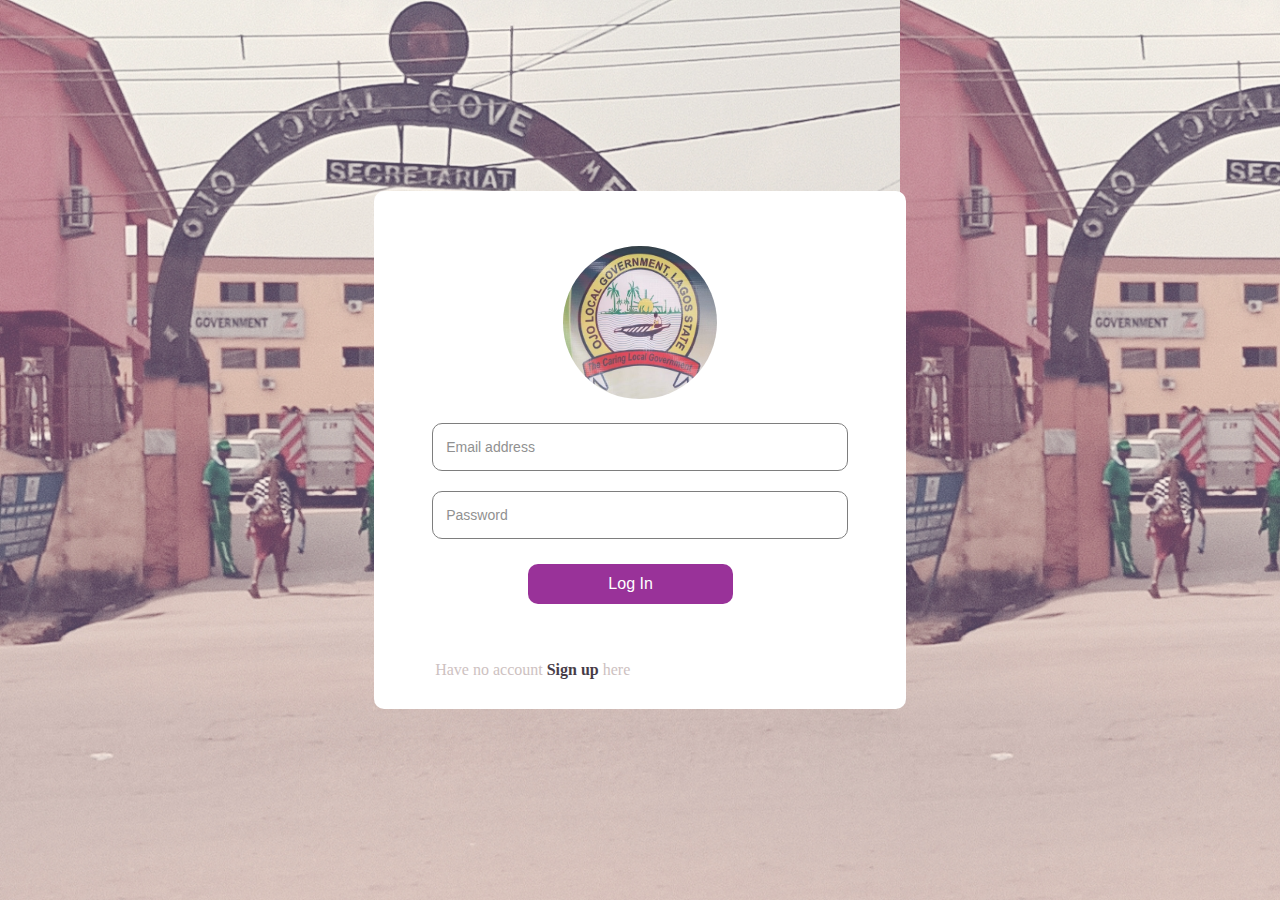
<file: index.html>
<!DOCTYPE html>
<html lang="en">
<head>
    <meta charset="UTF-8">
    <meta name="viewport" content="width=device-width, initial-scale=1.0">
    <meta http-equiv="X-UA-Compatible" content="ie=edge">
    <link rel="stylesheet" href="css/style.css">

    <title>LOGIN</title>
</head>
<body>
    <div class="login-modal">
        <div class="modal-content">
          <div class="image">
            <img src="images/lg.jpg" alt="">
          </div>

          <form action="#" onsubmit="event.preventDefault()" autocomplete="off">
              <div class="form-group" id="email-group">
                <!-- <img src="images/email1.png" alt="">   -->   
                <span class="diffe"><i class="fa fa-envelope"></i></span>       
                <input type="email" placeholder="Email address" id="email" autocomplete="off" required>
              </div>

              <div class="form-group" id="pass-group">
                <!-- <img src="images/icons8-privacy-64.png" class = "diff" alt=""> -->
                 <span class="diffe"><i class="fa fa-unlock"></i></span>       
                <input type="password" placeholder="Password" id="pass" required>
              </div>
    
    
              <div class="form-group butt">
                <button class="button" value = "Log In" id="login" onclick="userLogin()">Log In</button> 
              </div>
          </form> 
          <p>Have no account <a href="register.html" class="reg-cta" target="_self" rel="noopener noreferrer">Sign up</a> here</p>
        </div>
      </div> <!-- END OF LOGIN MODAL -->
      <script src="js/index.js"></script>
</body>
</html>
</file>
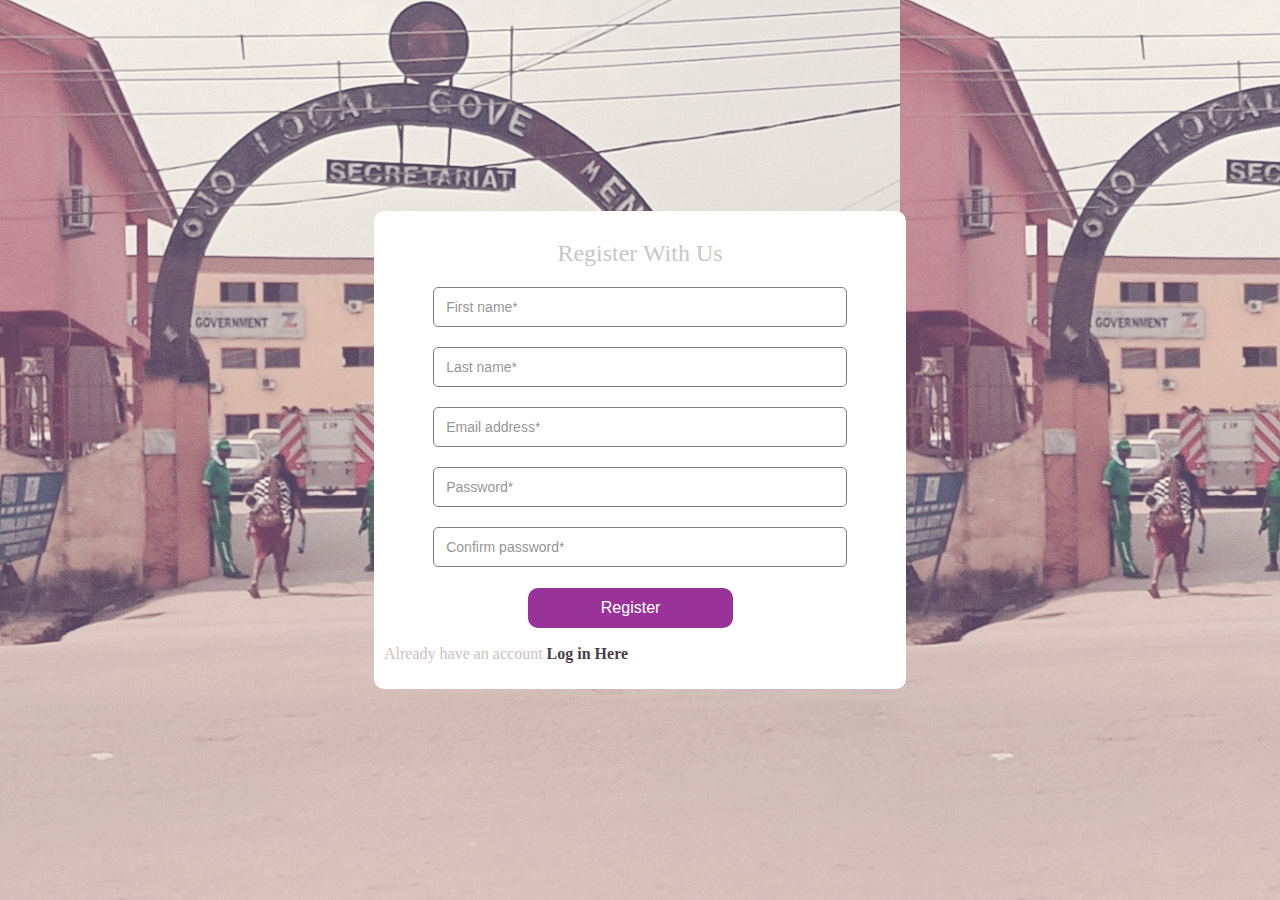
<file: register.html>
<!DOCTYPE html>
<html lang="en">
<head>
    <meta charset="UTF-8">
    <meta name="viewport" content="width=device-width, initial-scale=1.0">
    <meta http-equiv="X-UA-Compatible" content="ie=edge">
    <link rel="stylesheet" href="css/style.css">

    <title>REGISTER</title>
</head>
<body>

    <div class="registration-modal">
        <div class="modal-content">
          <!-- <span class="close" >+</span> -->
          <h2>Register With Us</h2>
          <form action="#" onsubmit="event.preventDefault()" autocomplete="off">
            <div class="form-group">
              <span class="diffe"><i class="fa fa-user"></i></span>       
              <input type="text" placeholder="First name*" id="fname" required>
            </div>  
            
            <div class="form-group">
              <span class="diffe"><i class="fa fa-user"></i></span>       
              <input type="text" placeholder="Last name*" id="lname" required>
            </div>    
    
              <div class="form-group">
                <span class="diffe"><i class="fa fa-envelope"></i></span>       
                <input type="email" placeholder="Email address*" id="regEmail" required>
              </div>
    
              <div class="form-group">
                <span class="diffe"><i class="fa fa-unlock"></i></span>       
                <input type="password" placeholder="Password*" id="regPass" required>
              </div>
    
              <div class="form-group">
                <span class="diffe"><i class="fa fa-unlock"></i></span>       
                <input type="password" placeholder="Confirm password*" id="passConfirm" required>
              </div>
    
              <div class="form-group butt">
                <button class="button" id="reg"  onclick="registerUser()">Register</button>
              </div>
    
          </form>
          <p>Already have an account <a href="index.html" class="show-login-modal" target="_self" rel="noopener noreferrer">Log in Here</a></p>
      </div>
    
      </div> <!-- END OF REGISTRATION MODAL -->
    
    <script src="js/index.js"></script>
</body>
</html>
</file>
<file: css/style.css>
html, body {
  padding: 0;
  margin: 0;
}

body {
  -webkit-box-sizing: border-box;
  box-sizing: border-box;
}

.open {
  display: -webkit-box !important;
  display: -ms-flexbox !important;
  display: flex !important;
  overflow: hidden;
}

.preview-modal {
  position: absolute;
  display: none;
  -webkit-box-pack: center;
  -ms-flex-pack: center;
  justify-content: center;
  -webkit-box-align: center;
  -ms-flex-align: center;
  align-items: center;
  top: 0;
  width: 100%;
  height: 100%;
  background-color: rgba(35, 33, 39, 0.985);
}

.preview-modal .modal-content {
  width: 90%;
  background-color: white;
  padding: 10px;
  position: relative;
  border-radius: 10px;
}

.preview-modal .exit {
  font-size: 4rem;
  font-weight: 0;
  -webkit-transform: rotate(45deg);
  -ms-transform: rotate(45deg);
  transform: rotate(45deg);
  position: absolute;
  cursor: pointer;
  top: 12px;
  right: 10px;
  color: white;
}

header {
  background-color: #1d1a1a;
  padding: 25px;
}

header .mobile-search-holder {
  display: none;
  margin-top: 20px;
}

@media (max-width: 768px) {
  header .mobile-search-holder {
    display: block;
  }
}

header .mobile-search-holder .mobile-search {
  border-radius: 20px;
  background-color: #0c0b0b;
  border: 2px solid #e0e0e0;
}

header .mobile-search-holder .mobile-search input {
  outline: none;
  padding: 10px;
  font-size: 1rem;
  border: none;
  margin: auto 0px;
  color: whitesmoke;
  background-color: transparent;
}

@media (max-width: 768px) {
  header .mobile-search-holder .mobile-search input {
    width: 83%;
  }
}

header .mobile-search-holder .mobile-search input::-webkit-input-placeholder {
  font-size: 1rem;
  color: whitesmoke;
}

header .mobile-search-holder .mobile-search input:-ms-input-placeholder {
  font-size: 1rem;
  color: whitesmoke;
}

header .mobile-search-holder .mobile-search input::-ms-input-placeholder {
  font-size: 1rem;
  color: whitesmoke;
}

header .mobile-search-holder .mobile-search input::placeholder {
  font-size: 1rem;
  color: whitesmoke;
}

header .mobile-search-holder .mobile-search button {
  padding: 5px 10px;
  font-size: 1.2rem;
  border: none;
  color: whitesmoke;
  cursor: pointer;
  background-color: transparent;
}

@media (max-width: 768px) {
  header .mobile-search-holder .mobile-search button {
    padding: 10px;
  }
}

header .head-holder {
  display: -webkit-box;
  display: -ms-flexbox;
  display: flex;
  -webkit-box-pack: justify;
  -ms-flex-pack: justify;
  justify-content: space-between;
}

header .head-holder img {
  width: 85px;
  height: 50px;
}

header a {
  color: #ffe1e1;
  margin: 0;
}

@media (max-width: 768px) {
  header a {
    font-size: 1rem;
    padding-top: 8px;
  }
}

header .search {
  border-radius: 20px;
  background-color: black;
  border: 2px solid #e0e0e0;
  height: 47px;
}

@media (max-width: 768px) {
  header .search {
    display: none;
  }
}

header .search input {
  outline: none;
  padding: 5px;
  font-size: 1rem;
  border: none;
  margin: auto 0px;
  color: whitesmoke;
  background-color: transparent;
}

header .search input::-webkit-input-placeholder {
  font-size: 1rem;
}

header .search input:-ms-input-placeholder {
  font-size: 1rem;
}

header .search input::-ms-input-placeholder {
  font-size: 1rem;
}

header .search input::placeholder {
  font-size: 1rem;
}

header .search button {
  padding: 5px 10px;
  font-size: 1.2rem;
  border: none;
  color: whitesmoke;
  cursor: pointer;
  background-color: transparent;
}

header .user-details {
  display: -webkit-box;
  display: -ms-flexbox;
  display: flex;
  color: #ffe1e1;
}

header .user-details p {
  font-size: 1.4rem;
  margin: 0px;
}

@media (max-width: 768px) {
  header .user-details p {
    padding-top: 8px;
    font-size: 1rem;
  }
}

header .user-details .logout {
  padding: 5px;
  border-radius: 5px;
  font-size: 1.3rem;
  border: 0;
  margin-left: 20px;
  color: #f14343;
  cursor: pointer;
}

@media (max-width: 768px) {
  header .user-details .logout {
    font-size: 1.3rem;
    margin-left: 8px;
  }
}

#files {
  width: 72%;
}

#list {
  overflow-x: hidden;
}

.show {
  display: block !important;
}

.hide {
  display: none;
}

main {
  width: 90%;
  margin: 2px auto 20px;
  -webkit-box-shadow: 2px 4px 4px black;
  box-shadow: 2px 4px 4px black;
  padding: 10px 10px;
  min-height: 465px;
}

@media (max-width: 768px) {
  main {
    width: 100%;
    margin: 0px auto 20px;
  }
}

main .form {
  width: 100%;
  margin: 40px 5px;
}

@media (max-width: 768px) {
  main .form {
    margin: 40px 0px;
  }
}

main .form button {
  outline: none;
}

.login-modal {
  width: 100%;
  height: 100%;
  background-image: url("../images/ojo.jpg");
  opacity: 0.8;
  background-attachment: fixed;
  background-size: contain;
  display: -webkit-box;
  display: -ms-flexbox;
  display: flex;
  -webkit-box-pack: center;
  -ms-flex-pack: center;
  justify-content: center;
  -webkit-box-align: center;
  -ms-flex-align: center;
  align-items: center;
  position: absolute;
  top: 0;
}

.login-modal .modal-content {
  width: 40%;
  background-color: white;
  padding: 50px 10px 10px;
  position: relative;
  border-radius: 10px;
}

@media (max-width: 768px) {
  .login-modal .modal-content {
    border-radius: 0px;
    padding-top: 130px;
    width: 100%;
    height: 100vh;
  }
}

.login-modal .modal-content .image {
  width: 30%;
  margin: 5px auto;
}

.login-modal .modal-content .image img {
  width: 100%;
  border-radius: 50%;
}

.login-modal .modal-content .form-group {
  border: 1px solid #5e5e5e;
  display: -webkit-box;
  display: -ms-flexbox;
  display: flex;
  width: 80%;
  margin: 20px auto;
  padding: 5px 2px;
  border-radius: 10px;
}

@media (max-width: 768px) {
  .login-modal .modal-content .form-group {
    margin: 40px auto;
  }
}

.login-modal .modal-content .form-group img {
  margin-top: 4px;
  margin-left: 2px;
  width: 25px;
}

.login-modal .modal-content .form-group .diffe {
  margin: 4px;
}

.login-modal .modal-content .form-group input {
  width: 100%;
  height: 100%;
  display: block;
  padding: 10px 3px;
  font-size: 14px;
  outline: none;
  border: 0;
  color: #181010;
  background-color: transparent;
}

.login-modal .modal-content .error {
  font-size: 0.7rem;
  color: #e03131;
  margin: 0px 0px 0px 10%;
}

.login-modal .modal-content .butt {
  border: 0;
}

.login-modal .modal-content .button {
  outline: none;
  width: 50%;
  height: 40px;
  padding: .5rem 1.5rem;
  font-size: 1rem;
  font-weight: 500;
  border-radius: 10px;
  border: 0;
  color: white;
  background-color: purple;
  cursor: pointer;
  margin-left: 93px;
  margin-bottom: 2rem;
}

@media (max-width: 768px) {
  .login-modal .modal-content .button {
    margin-left: 0px;
  }
}

.login-modal .modal-content .button img {
  width: 70%;
  height: 90%;
}

.login-modal .modal-content p {
  color: #c2b2b2;
  width: 80%;
  margin: 20px auto;
}

@media (max-width: 768px) {
  .login-modal .modal-content p {
    font-size: .9rem;
  }
}

.login-modal .modal-content p a {
  text-decoration: none;
  color: #180b18;
  font-weight: 600;
}

.registration-modal {
  width: 100%;
  height: 100%;
  background-image: url("../images/ojo.jpg");
  opacity: 0.8;
  background-attachment: fixed;
  background-size: contain;
  display: -webkit-box;
  display: -ms-flexbox;
  display: flex;
  -webkit-box-pack: center;
  -ms-flex-pack: center;
  justify-content: center;
  -webkit-box-align: center;
  -ms-flex-align: center;
  align-items: center;
  position: absolute;
  top: 0;
}

.registration-modal .modal-content {
  border-radius: 10px;
  width: 40%;
  background-color: white;
  padding: 10px;
  position: relative;
}

@media (max-width: 768px) {
  .registration-modal .modal-content {
    padding-top: 10px;
    width: 100%;
    border-radius: 0px;
    background-color: white;
    height: 100vh;
  }
}

.registration-modal .modal-content h2 {
  text-align: center;
  font-weight: 100;
  color: #bbb8b8;
}

.registration-modal .modal-content .form-group {
  border: 1px solid #5e5e5e;
  display: -webkit-box;
  display: -ms-flexbox;
  display: flex;
  width: 80%;
  border-radius: 5px;
  padding: 1px;
  margin: 20px auto 2px;
}

@media (max-width: 768px) {
  .registration-modal .modal-content .form-group {
    margin-bottom: 40px;
  }
}

.registration-modal .modal-content .form-group input::-webkit-input-placeholder {
  font-size: 14px;
  color: rgba(43, 43, 43, 0.651);
}

.registration-modal .modal-content .form-group input:-ms-input-placeholder {
  font-size: 14px;
  color: rgba(43, 43, 43, 0.651);
}

.registration-modal .modal-content .form-group input::-ms-input-placeholder {
  font-size: 14px;
  color: rgba(43, 43, 43, 0.651);
}

.registration-modal .modal-content .form-group input::placeholder {
  font-size: 14px;
  color: rgba(43, 43, 43, 0.651);
}

.registration-modal .modal-content .form-group img {
  margin-top: 4px;
  margin-left: 2px;
  width: 25px;
}

.registration-modal .modal-content .form-group .diffe {
  margin: 4px;
}

.registration-modal .modal-content .form-group input {
  width: 100%;
  height: 100%;
  display: block;
  padding: 10px 3px;
  font-size: 14px;
  outline: none;
  border: 0;
  color: #181010;
  background-color: transparent;
}

.registration-modal .modal-content .error {
  font-size: 0.7rem;
  color: #e03131;
  margin: 0px 0px 0px 10%;
}

.registration-modal .modal-content .butt {
  border: 0;
}

.registration-modal .modal-content .button {
  outline: none;
  width: 50%;
  height: 40px;
  padding: .5rem 1.5rem;
  font-size: 1rem;
  font-weight: 500;
  border-radius: 10px;
  border: 0;
  color: white;
  background-color: purple;
  cursor: pointer;
  margin-left: 93px;
}

@media (max-width: 768px) {
  .registration-modal .modal-content .button {
    margin-left: 0px;
  }
}

.registration-modal .modal-content .button img {
  width: 80%;
  height: 100%;
}

.registration-modal .modal-content p {
  color: #c2b2b2;
}

.registration-modal .modal-content p a {
  text-decoration: none;
  color: #180b18;
  font-weight: 600;
}

@media (max-width: 768px) {
  .registration-modal .modal-content p a {
    text-decoration: none;
    color: #180b18;
    font-weight: 600;
  }
}

.not-found {
  color: #f18585;
  text-align: center;
  font-size: 2rem;
  display: none;
}

footer {
  background-color: #1d1a1a;
  padding: 25px;
  text-align: center;
}

footer p {
  color: #ffe1e1;
  margin: 0;
}

@media (max-width: 768px) {
  .oje {
    margin-bottom: 5px;
  }
}
</file>
